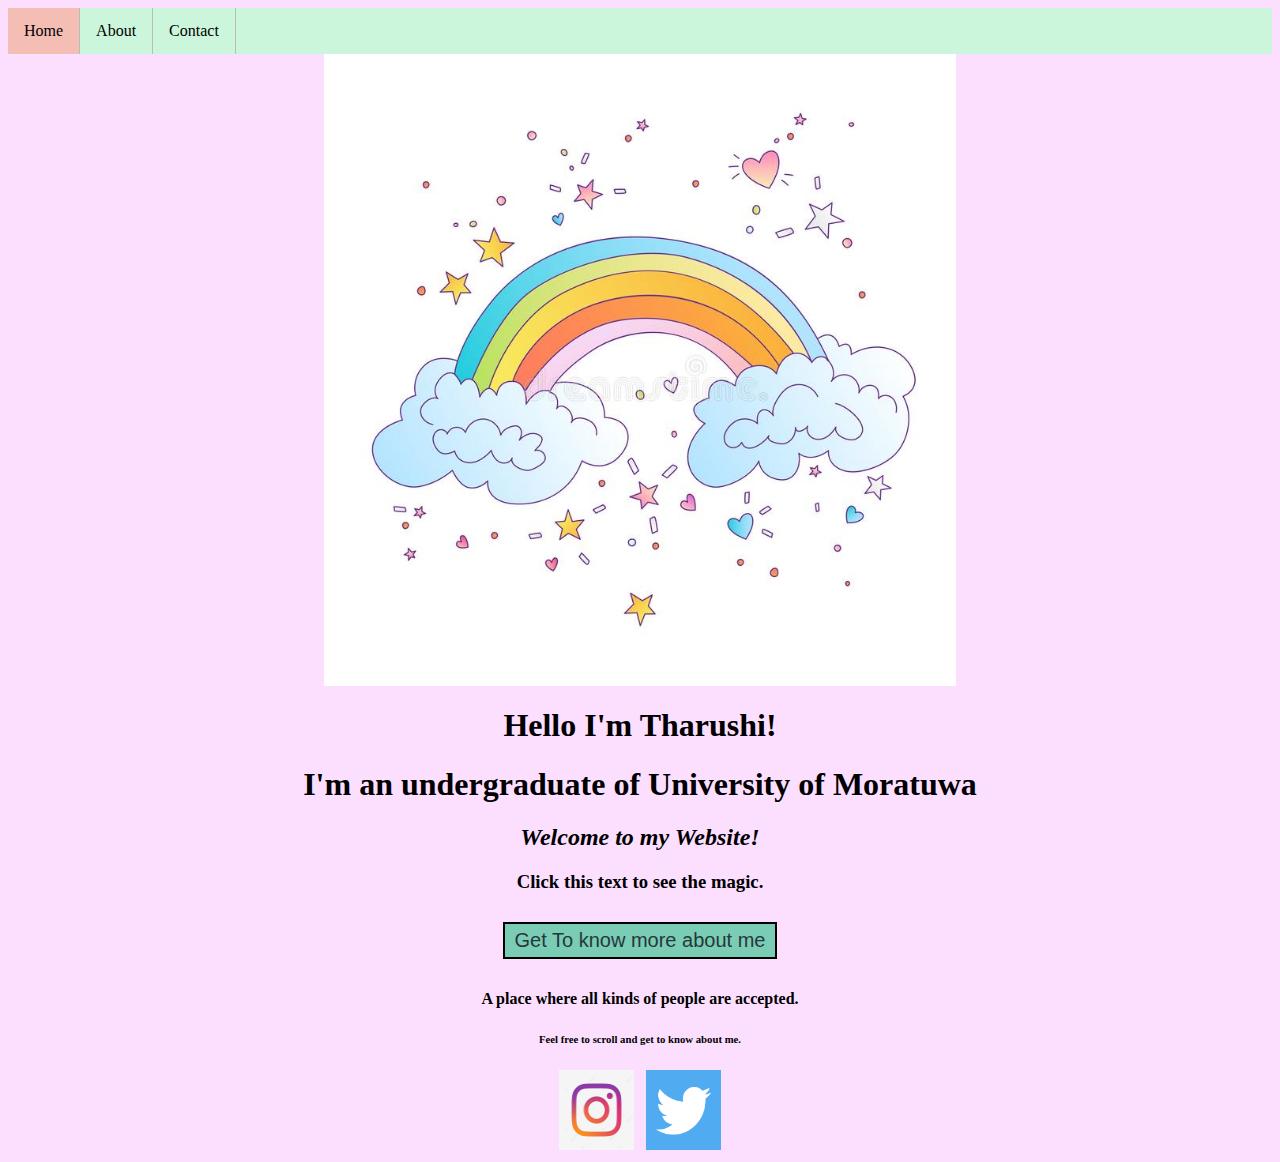
<file: index.html>
<!DOCTYPE html>
<html>
    <head>
        <title>Tharushi Samarasinghe</title>
    
        <link rel="stylesheet" type="text/css" href="style.css">
        <script type="text/javascript">
            alert("Welcome to The Website")
            function myFunction() {
            document.getElementById("demo").style.color="blue";}
        </script>
    </head>
    <body>
        <ul>
            <li><a class="active" href="index.html">Home</a></li>
            <li><a href="about.html">About</a></li>
            <li><a href="contact.html">Contact</a></li>
        </ul>

        <img class="rain" src="rb.jpg" alt="rainbow">
        <h1>Hello I'm Tharushi!</h1>
        <h1>I'm an undergraduate of University of Moratuwa</h1>
        <h2>Welcome to my Website!</h2>
        <center><h3 id="demo" onclick="myFunction()">Click this text to see the magic.</h3></center>
        <center><a href="more.html"><button class="button">Get To know more about me</button></a></center> 
        <div class="first">
            <h4>A place where all kinds of people are accepted.</h4>
            <h6>Feel free to scroll and get to know about me.</h6>
            <a href="https://www.instagram.com/teetee_s77/"><img class="logo" src="inst.png"></a>&nbsp&nbsp
            <img class="logo" src="twit.png">
        </div>

    </body>
</html>
</file>
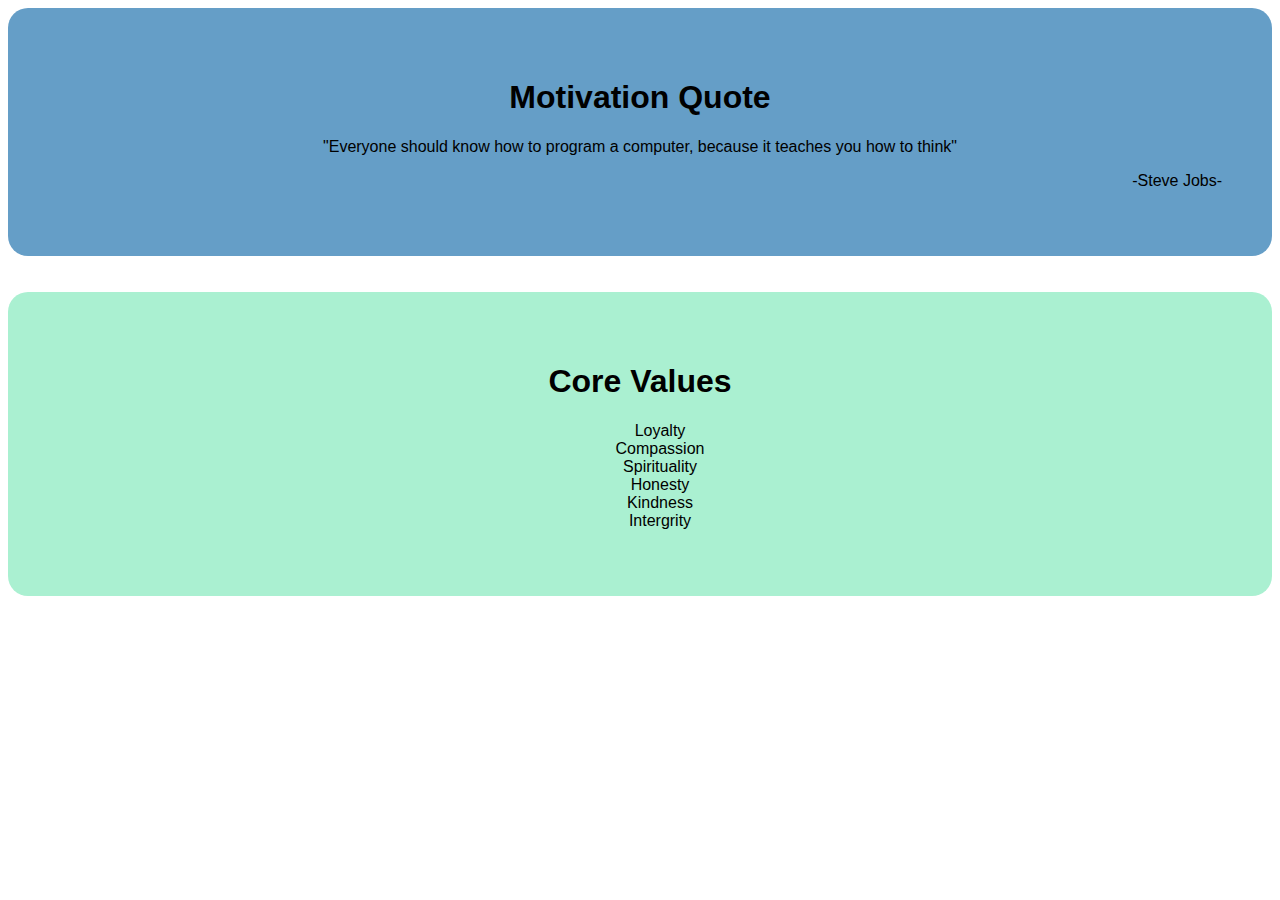
<file: about.html>
<!DOCTYPE html>
<html>
<head>
	<meta charset="utf-8">
	<meta name="viewport" content="width=device-width, initial-scale=1">
	<title>About me</title>
	<link rel="stylesheet" type="text/css" href="about.css">
</head>
<body>
	<div id="qt">
		<h1>Motivation Quote</h1>
		<p>
			"Everyone should know how to program a computer, because it teaches you how to think"
		</p>
		<p align="right">
			-Steve Jobs-
		</p>
	</div>
	<br><br>
	<div id="values">
		<h1>Core Values</h1>
		<ul style="list-style-type: none;">
			<li>Loyalty</li>
			<li>Compassion</li>
			<li>Spirituality</li>
			<li>Honesty</li>
			<li>Kindness</li>
			<li>Intergrity</li>
		</ul>
	</div>	
</body>
</html>
</file>
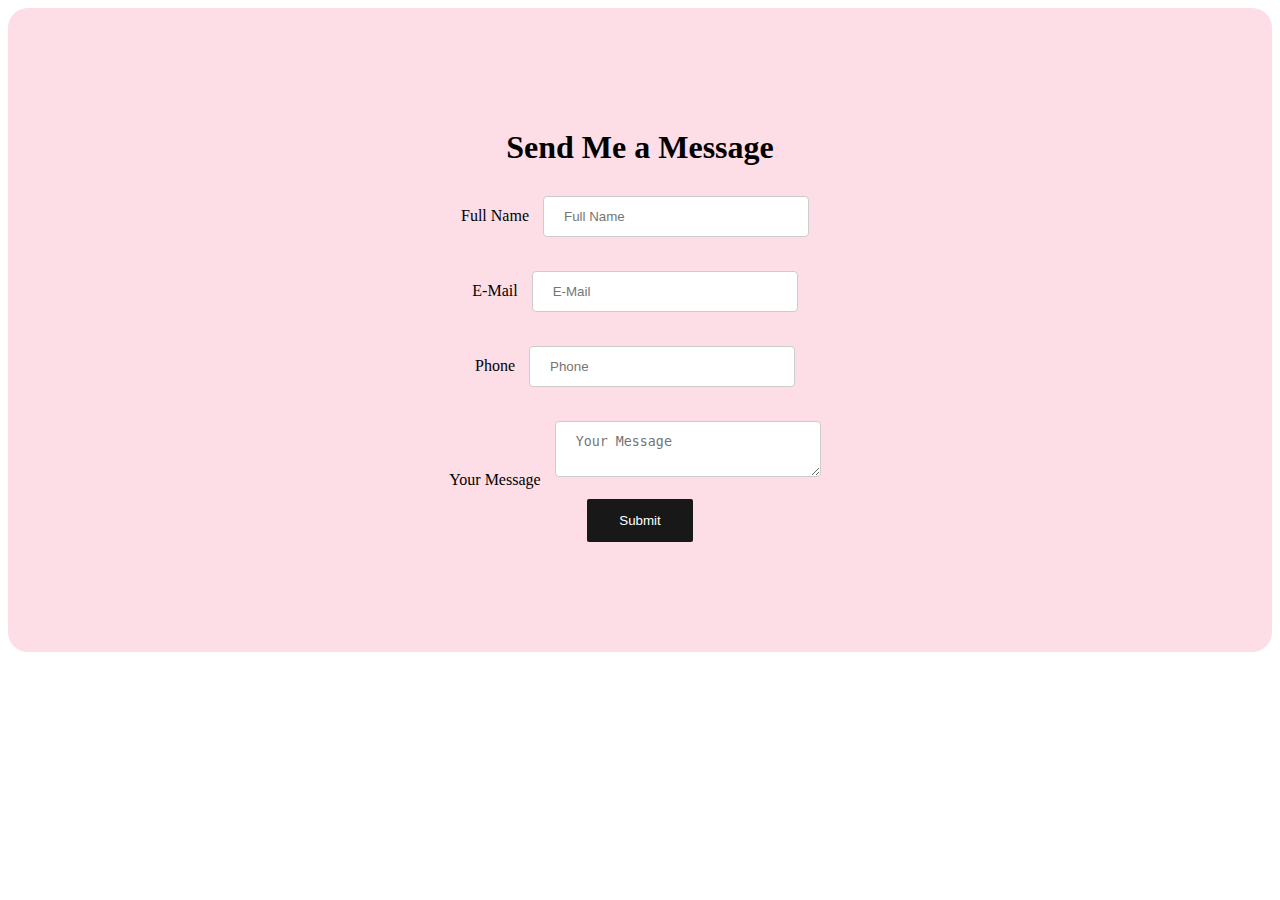
<file: contact.html>
<!DOCTYPE html>
<html>
<head>
	<meta charset="utf-8">
	<meta name="viewport" content="width=device-width, initial-scale=1">
	<title>Contact Me</title>
	<link rel="stylesheet" type="text/css" href="contact.css">
</head>
<body>	
	
	<div>
		<h1>Send Me a Message</h1>
	

		<form>
			<label>Full Name</label>
			<input type="text" name="fname" placeholder="Full Name"><br><br>
			<label>E-Mail</label>
			<input type="E-Mail" name="email" placeholder="E-Mail"><br><br>
			<label>Phone</label>
			<input type="Phone" name="phone" placeholder="Phone"><br><br>
			<label>Your Message</label>
			<textarea placeholder="Your Message"></textarea><br>
			<input type="submit" value="Submit">
		</form>
	</div>
</body>
</html>
</file>
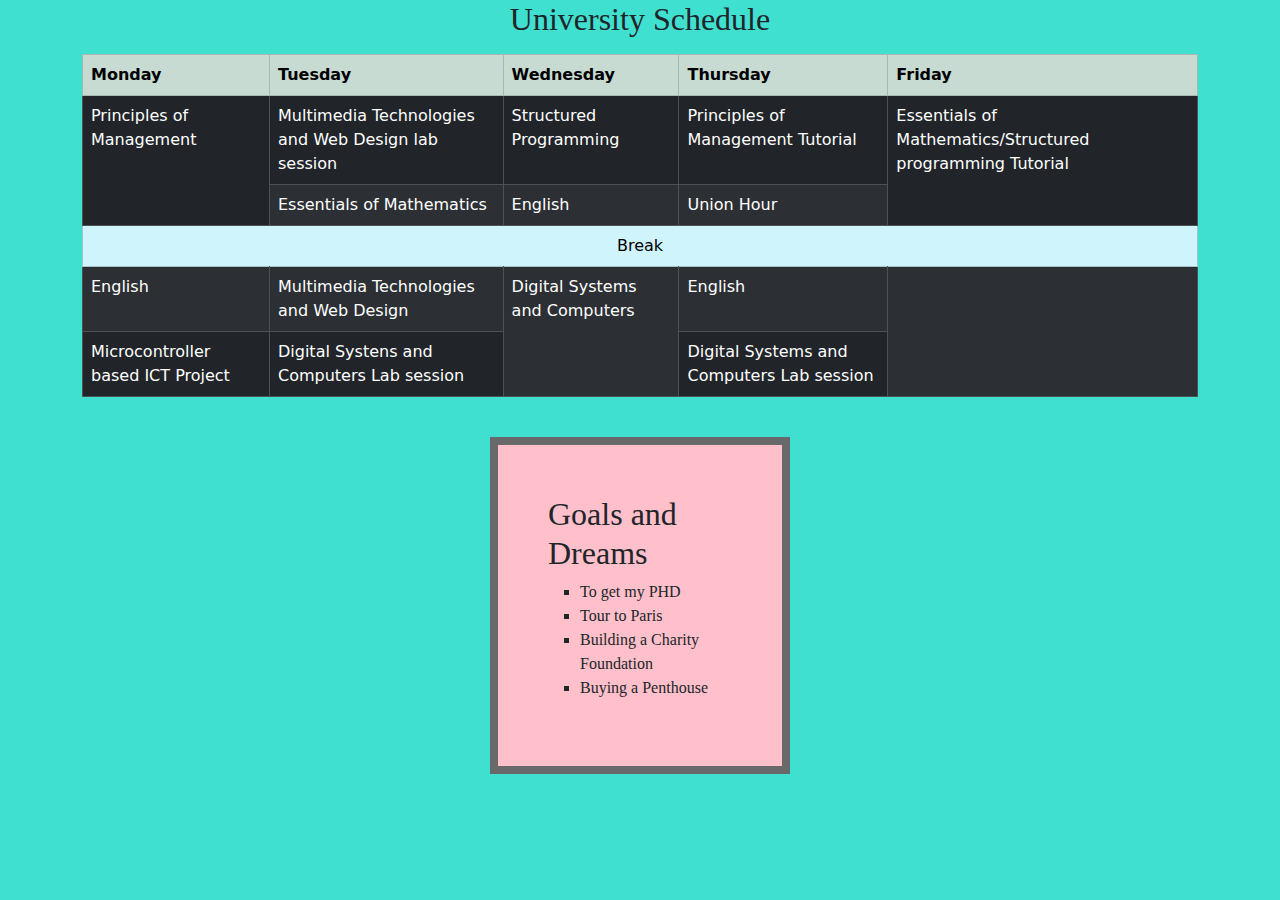
<file: more.html>
<!DOCTYPE html>
<html>
<head>
	<meta charset="utf-8">
	<meta name="viewport" content="width=device-width, initial-scale=1">
	<title>Learn More</title>
	<link href="https://cdn.jsdelivr.net/npm/bootstrap@5.2.1/dist/css/bootstrap.min.css" rel="stylesheet">
	<link rel="stylesheet" type="text/css" href="more.css">
    <script src="https://cdn.jsdelivr.net/npm/bootstrap@5.2.1/dist/js/bootstrap.bundle.min.js"></script>
</head>
<body>
	<center><h2 class="hd2">University Schedule</h2></center>
	<div class="container mt-3">
		<table border="1" class="table table-bordered table-striped table-dark">
		<tr class="table-success">
			<th>Monday</th>
			<th>Tuesday</th>
			<th>Wednesday</th>
			<th>Thursday</th>
			<th>Friday</th>
		</tr>
		<tr>
			<td rowspan="2">Principles of Management</td>
			<td>Multimedia Technologies and Web Design lab session</td>
			<td>Structured Programming</td>
			<td>Principles of Management Tutorial</td>
			<td rowspan="2">Essentials of Mathematics/Structured programming Tutorial</td>
		</tr>
		<tr>
			<td>Essentials of Mathematics</td>
			<td>English</td>
			<td>Union Hour</td>
		</tr>
		<tr class="table-info">
			<td colspan="5" align="center">Break</td>
		</tr>
		<tr>
			<td>English</td>
			<td>Multimedia Technologies and Web Design</td>
			<td rowspan="2">Digital Systems and Computers</td>
			<td>English</td>
			<td rowspan="2"></td>
		</tr>
		<tr>
			<td>Microcontroller based ICT Project</td>
			<td>Digital Systens and Computers Lab session</td>
			<td>Digital Systems and Computers Lab session</td>

		</tr>
	</table></div> <br>

	<div class="list">
	<h2>Goals and Dreams</h2>
	<ul>
		<li>To get my PHD</li>
		<li>Tour to Paris</li>
		<li>Building a Charity Foundation</li>
		<li>Buying a Penthouse</li>
	</ul>
	</div>
</body>
</html>
</file>
<file: style.css>
ul{
                list-style-type: none;
                margin: 0%;
                padding: 0%;
                overflow: hidden;
                background-color: #cbf6db;
            }

            li{
                float: left;
                border-right: 1px solid #bbb;
            }

            li a{
                display: block;
                padding: 8px; 
                color: black;
                text-align: center;
                padding: 14px 16px;
                text-decoration: none;                
            }

            li a:hover{
                background-color: #9bc472;
            }

           .active{
            background-color: #f5beb4;
           }

           .rain{
            max-width: 100%;
            height: auto;
            display: block;
            margin-left: auto;
            margin-right: auto;
            width: 50%;
           }

           h1{
            text-align: center;
            font-weight: bold;
            font-style: normal;
           }

           h2{
            text-align: center;
            font-style: italic;
           }

           .logo{
            width: 75px;
            height: 80px;
           }

           .first{
            text-align: center;
           }

           .hyperlink{
            background-color: lightblue;
           }

           .button{
            background-color: #7BCCB5;
            border: 2px solid black;
            color: #25383C;
            padding: 5px 10px;
            text-align: center;
            display: inline-block;
            font-size: 20px;
            margin: 10px 30px;
            cursor: pointer;
           }

           body{
            background-color: #FCDFFF;
           }
</file>
<file: about.css>
#qt{
	border-radius: 20px;
	padding: 50px;
	background-color: #659EC7;
	text-align: center;
	font-family: Verdana, Arial, sans-serif;
}

#values{
	border-radius: 20px;
	padding: 50px;
	background-color: #AAF0D1;
	text-align: center;
	font-family: 'Trebuchet MS', sans-serif;
}
</file>
<file: contact.css>
input[type=text],[type=E-mail],[type=phone]{
  width: 25%;
  padding: 12px 20px;
  margin: 8px 10px;
  display: inline-block;
  border: 1px solid #ccc;
  border-radius: 4px;
  box-sizing: border-box;
}

textarea{
	width: 25%;
	padding: 12px 20px;
    margin: 8px 10px;
    display: inline-block;
    border: 1px solid #ccc;
  border-radius: 4px;
  box-sizing: border-box;
}

input[type=submit] {
  width: 10%;
  background-color:#181818;
  color: white;
  padding: 14px 20px;
  margin: 10px 0;
  border: none;
  border-radius: 2px;
  cursor: pointer;

}

input[type=submit]:hover {
  background-color: #45a049;
}

div {
  border-radius: 20px;
  background-color: #FDDDE6;
  padding: 100px;
  text-align: center;
}
</file>
<file: more.css>
.hd2{
	font-family: "Times New Roman";
}

body{
	background-color:#40E0D0;
}

ul{
	list-style-type: square;
}

.list{
	text-align: left;
	font-family: Garamond, serif;
	width: 300px;
  	border: 8px solid dimgray;
  	padding: 50px;
  	margin: auto;
  	background-color: #FFC0CB;
}
</file>
